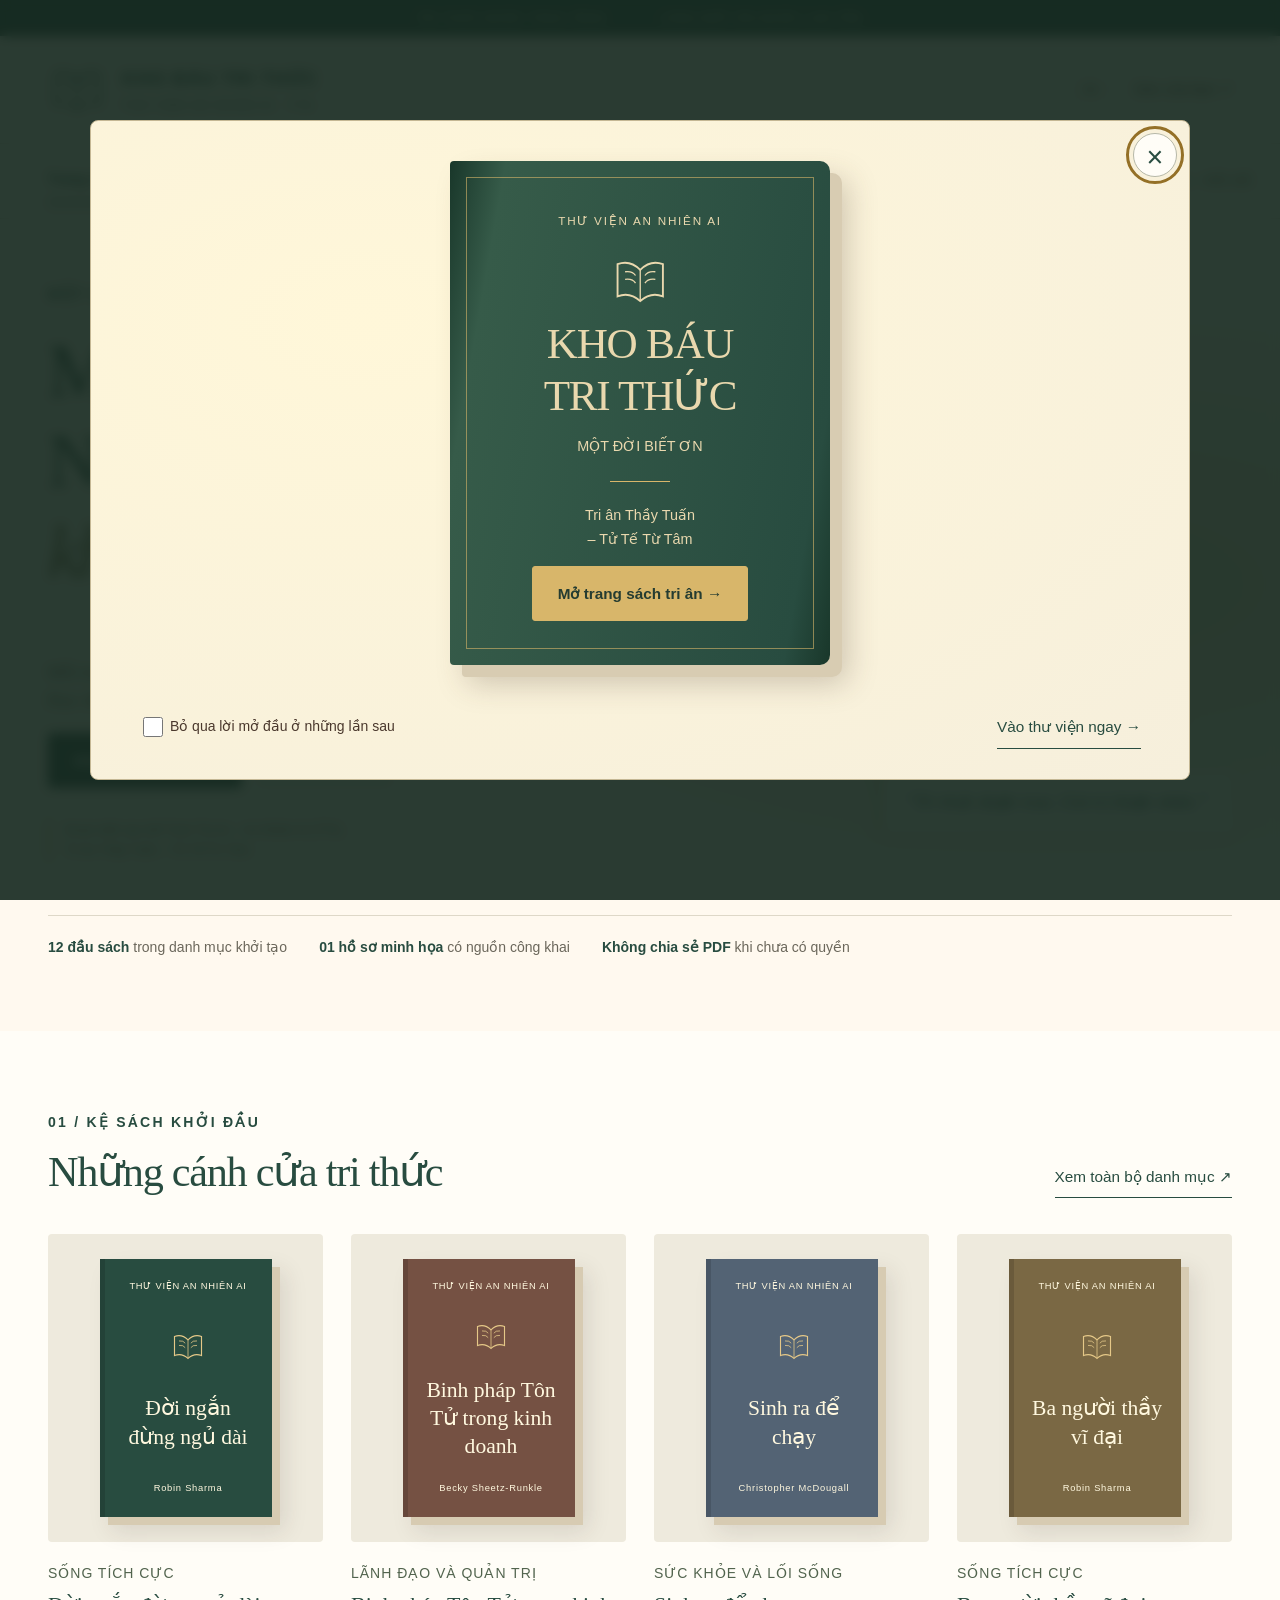
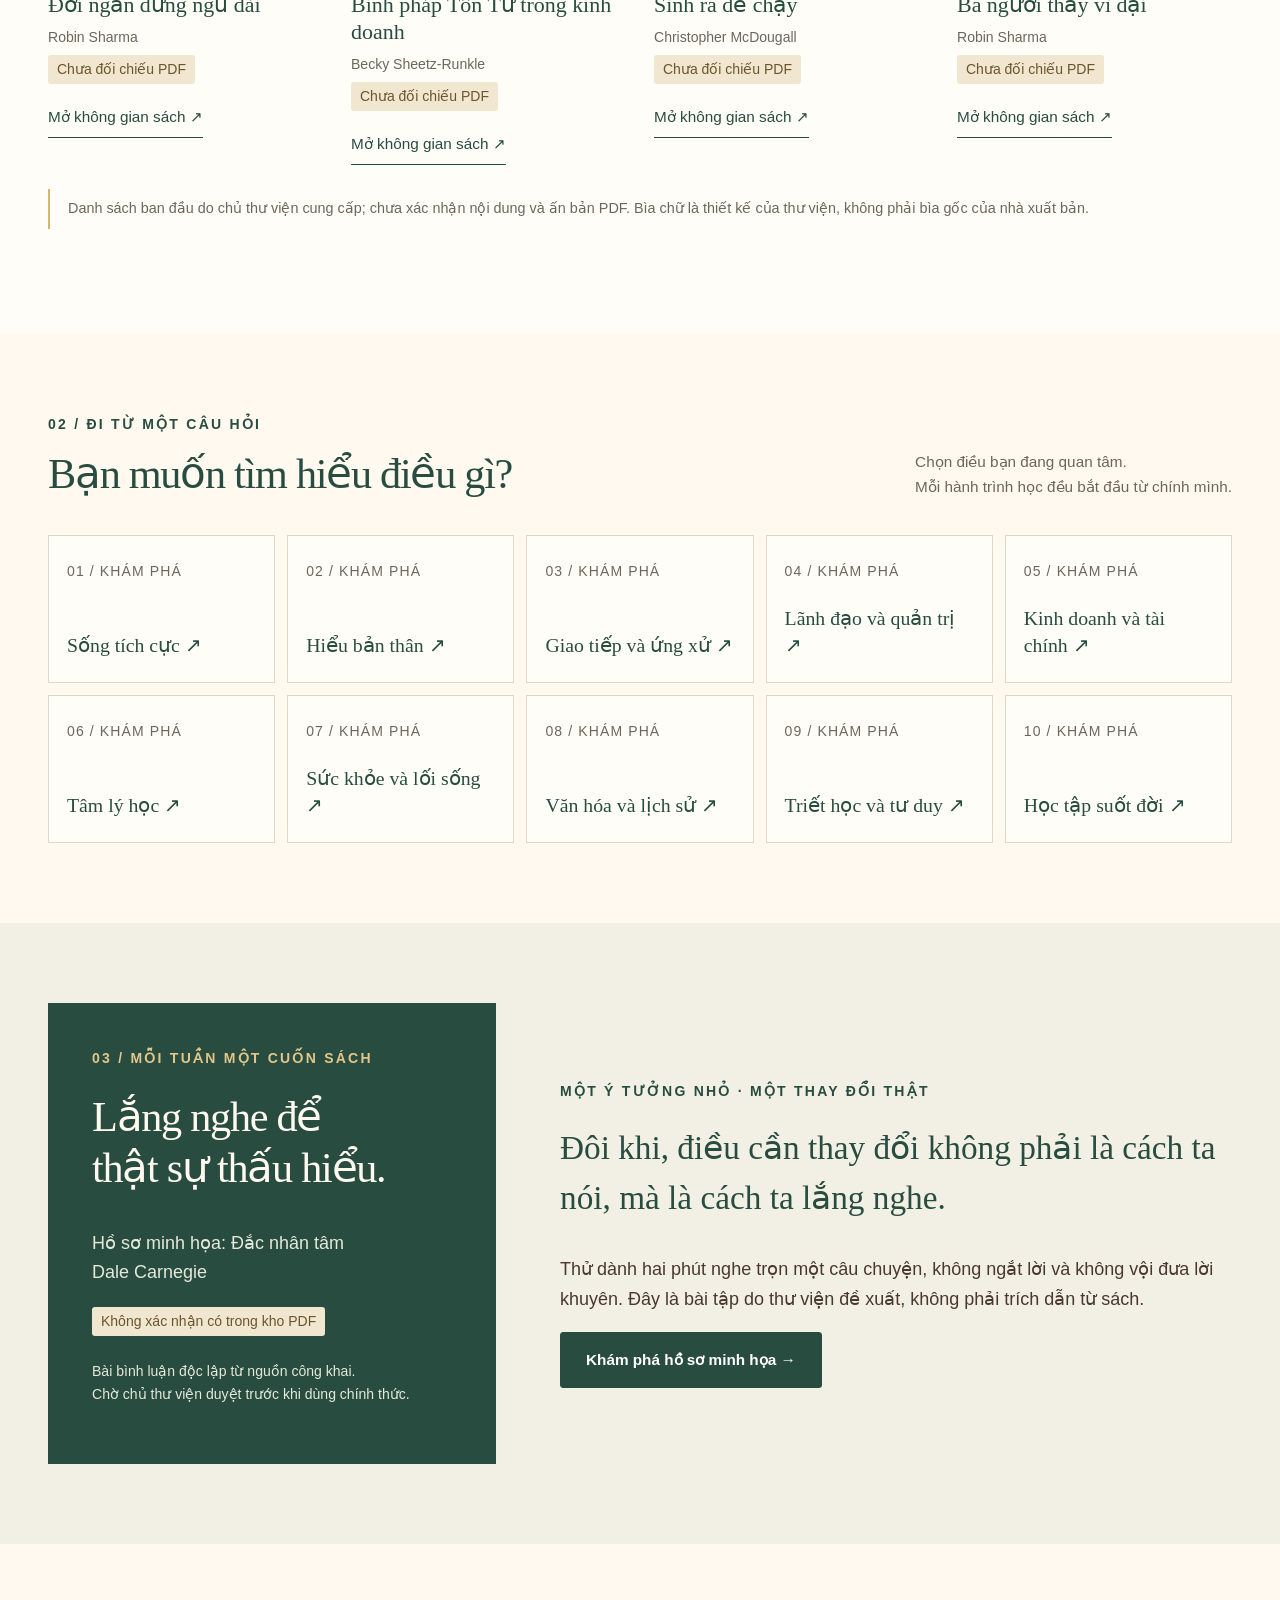
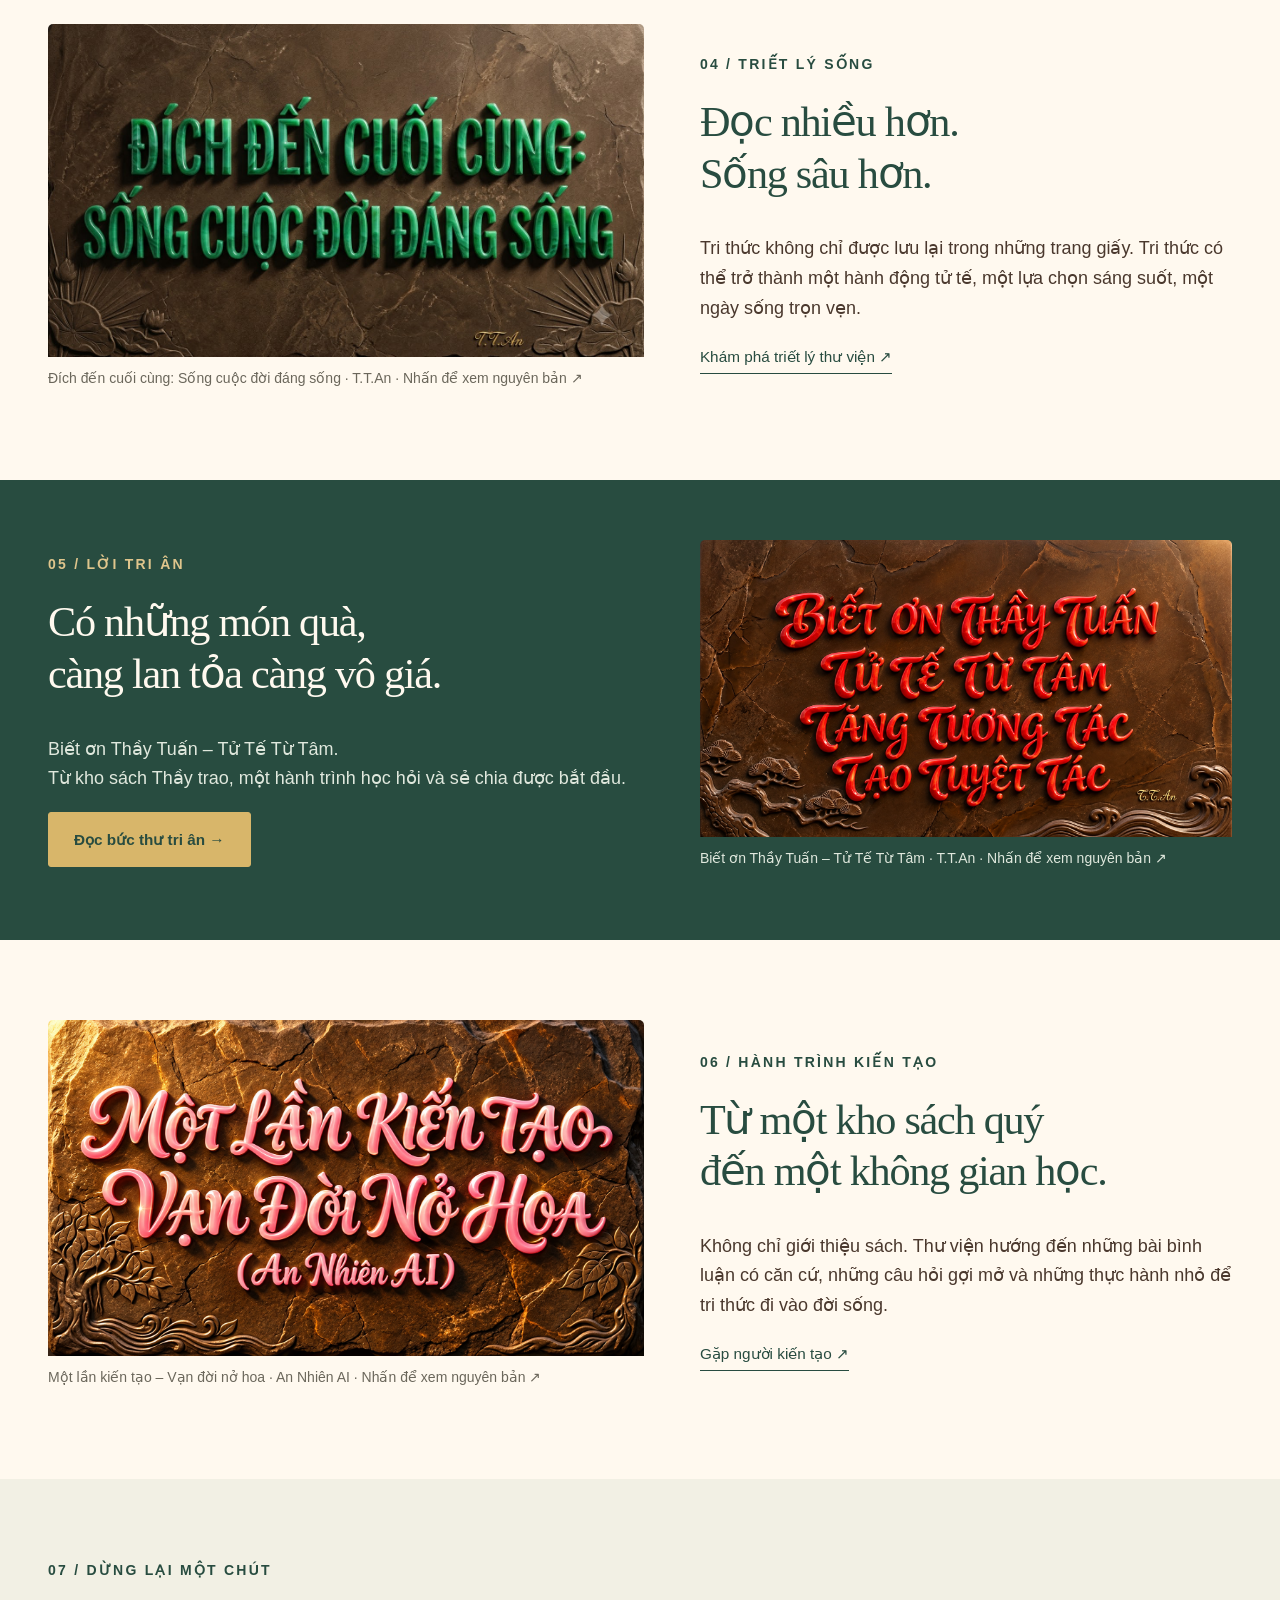
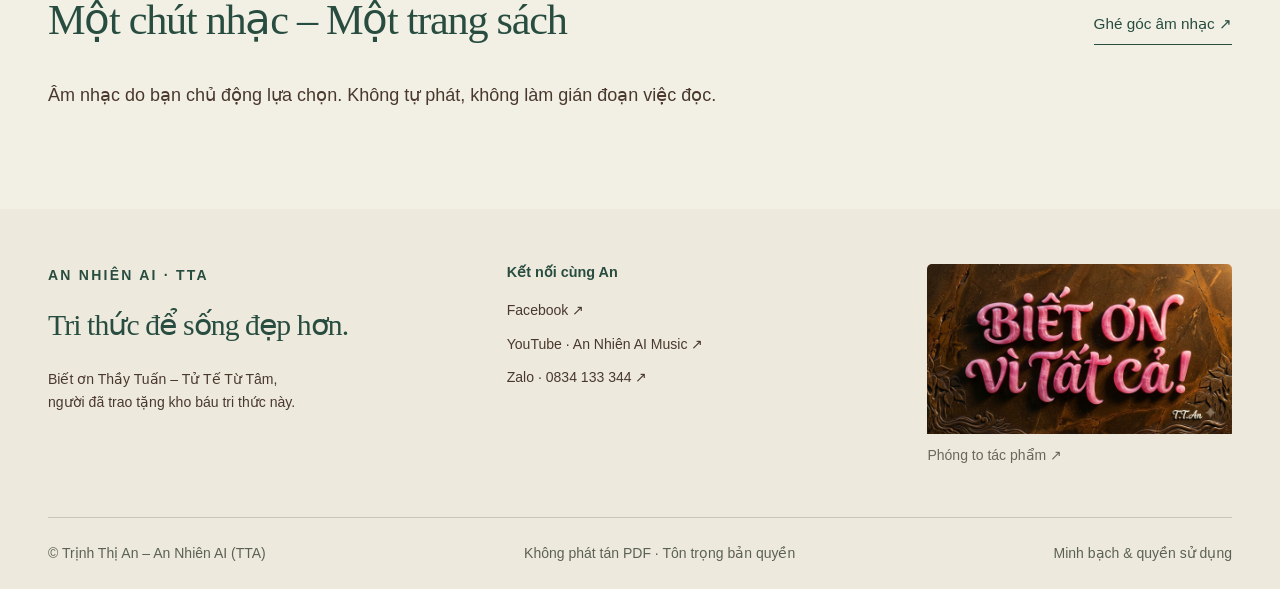
<file: index.html>
<!doctype html>
<html lang="vi"><head><meta charset="utf-8"><meta name="viewport" content="width=device-width,initial-scale=1">
<title>Kho báu tri thức – Một đời biết ơn | An Nhiên AI</title>
<meta name="description" content="Thư viện tri thức An Nhiên AI – một hành trình học hỏi, sáng tạo và tri ân Thầy Tuấn – Tử Tế Từ Tâm. Khám phá sách với nguồn rõ ràng và tinh thần học tập suốt đời.">
<meta name="theme-color" content="#284C40"><meta property="og:title" content="Kho báu tri thức – Một đời biết ơn"><meta property="og:description" content="Mỗi trang sách mở ra – Một chân trời tri thức."><meta property="og:type" content="website">
<link rel="icon" href="assets/favicon.svg" type="image/svg+xml"><link rel="stylesheet" href="assets/style.css">
<script defer src="data/catalog.js"></script><script defer src="assets/sample.js"></script><script defer src="assets/app.js"></script></head>
<body><a class="skip" href="#main">Bỏ qua điều hướng</a>
<div class="topline">TRI THỨC ĐƯỢC TRAO TẶNG <span>·</span> LÒNG BIẾT ƠN ĐƯỢC LAN TỎA</div>
<header><a class="brand" href="#home"><span class="brand-icon" aria-hidden="true"><svg class="book-emblem" viewBox="0 0 64 64" aria-hidden="true"><path d="M8 15Q21 10 32 21Q43 10 56 15V49Q43 44 32 54Q21 44 8 49Z" fill="none" stroke="currentColor" stroke-width="2"/><path d="M32 21V54M16 23Q24 22 27 27M16 31Q24 30 27 35M48 23Q40 22 37 27M48 31Q40 30 37 35" fill="none" stroke="currentColor" stroke-width="1.4"/></svg></span><span>KHO BÁU TRI THỨC<small>THƯ VIỆN AN NHIÊN AI · TTA</small></span></a><div class="header-actions"><button id="font-size" aria-pressed="false" title="Tăng cỡ chữ">A+</button><a class="member-link" href="#member">Góc của bạn ↗</a><button id="menu-toggle" aria-label="Mở hoặc đóng menu" aria-expanded="false" aria-controls="nav"><svg class="menu-emblem" viewBox="0 0 24 24" width="20" height="20" aria-hidden="true"><path d="M3 6H21M3 12H21M3 18H21" stroke="currentColor" stroke-width="1.8"/></svg> <span>Menu</span></button></div></header>
<nav id="nav" aria-label="Điều hướng chính"></nav>
<main id="main" tabindex="-1"></main>
<footer><div class="footer-inner"><div><span class="eyebrow">AN NHIÊN AI · TTA</span><h2>Tri thức để sống đẹp hơn.</h2><p>Biết ơn Thầy Tuấn – Tử Tế Từ Tâm,<br>người đã trao tặng kho báu tri thức này.</p></div><div><h3>Kết nối cùng An</h3><a href="https://www.facebook.com/trinhthi.an.5" target="_blank" rel="noopener noreferrer">Facebook ↗</a><a href="https://youtube.com/@annhienaimusictta" target="_blank" rel="noopener noreferrer">YouTube · An Nhiên AI Music ↗</a><a href="https://zalo.me/0834133344" target="_blank" rel="noopener noreferrer">Zalo · 0834 133 344 ↗</a></div><button class="art footer-art" data-image="biet-on-vi-tat-ca.jpg" data-caption="Biết ơn vì tất cả! · T.T.An"><img src="assets/images/biet-on-vi-tat-ca.jpg" loading="lazy" alt="Biết ơn vì tất cả! – tác phẩm nguyên bản, chữ ký T.T.An"><span>Phóng to tác phẩm ↗</span></button></div><div class="footer-bottom">© Trịnh Thị An – An Nhiên AI (TTA) <span>Không phát tán PDF · Tôn trọng bản quyền</span><a href="#policy">Minh bạch & quyền sử dụng</a></div></footer>
<dialog id="intro" aria-label="Cuốn sách tri ân"><button class="dialog-close" data-close="intro" aria-label="Đóng giới thiệu">×</button><div class="intro-stage"><div class="closed-book" id="closed-book"><span>THƯ VIỆN AN NHIÊN AI</span><div class="ornament"><svg class="book-emblem" viewBox="0 0 64 64" aria-hidden="true"><path d="M8 15Q21 10 32 21Q43 10 56 15V49Q43 44 32 54Q21 44 8 49Z" fill="none" stroke="currentColor" stroke-width="2"/><path d="M32 21V54M16 23Q24 22 27 27M16 31Q24 30 27 35M48 23Q40 22 37 27M48 31Q40 30 37 35" fill="none" stroke="currentColor" stroke-width="1.4"/></svg></div><h2>KHO BÁU<br>TRI THỨC</h2><p>MỘT ĐỜI BIẾT ƠN</p><div class="book-rule"></div><p>Tri ân Thầy Tuấn<br>– Tử Tế Từ Tâm</p><button class="gold-btn" id="open-letter">Mở trang sách tri ân →</button></div><div id="intro-letter" hidden><div class="intro-spread"><div class="intro-art"><img src="assets/images/hanh-trinh-kien-tao.png" alt="Một lần kiến tạo – Vạn đời nở hoa – An Nhiên AI"><p>Mỗi trang sách mở ra –<br>Một chân trời tri thức.</p><span>TRI THỨC · SÁNG TẠO · BIẾT ƠN</span></div><div class="letter-text" id="intro-letter-text"></div></div><button class="primary" id="enter-library">Bước vào kho tàng tri thức →</button></div></div><div class="intro-controls"><label><input type="checkbox" id="skip-next"> Bỏ qua lời mở đầu ở những lần sau</label><button id="skip-intro" class="text-btn">Vào thư viện ngay →</button></div></dialog>
<dialog id="lightbox" aria-label="Xem ảnh nguyên bản"><button class="dialog-close" data-close="lightbox" aria-label="Đóng ảnh">×</button><button id="image-zoom" aria-pressed="false">Xem kích thước gốc 100%</button><img id="lightbox-img" alt=""><p id="lightbox-caption"></p></dialog>
<div id="toast" role="status" aria-live="polite"></div><noscript><p>Vui lòng bật JavaScript để dùng tìm kiếm và khám phá sách. Không có mã theo dõi hoặc yêu cầu đăng nhập.</p></noscript></body></html>
</file>
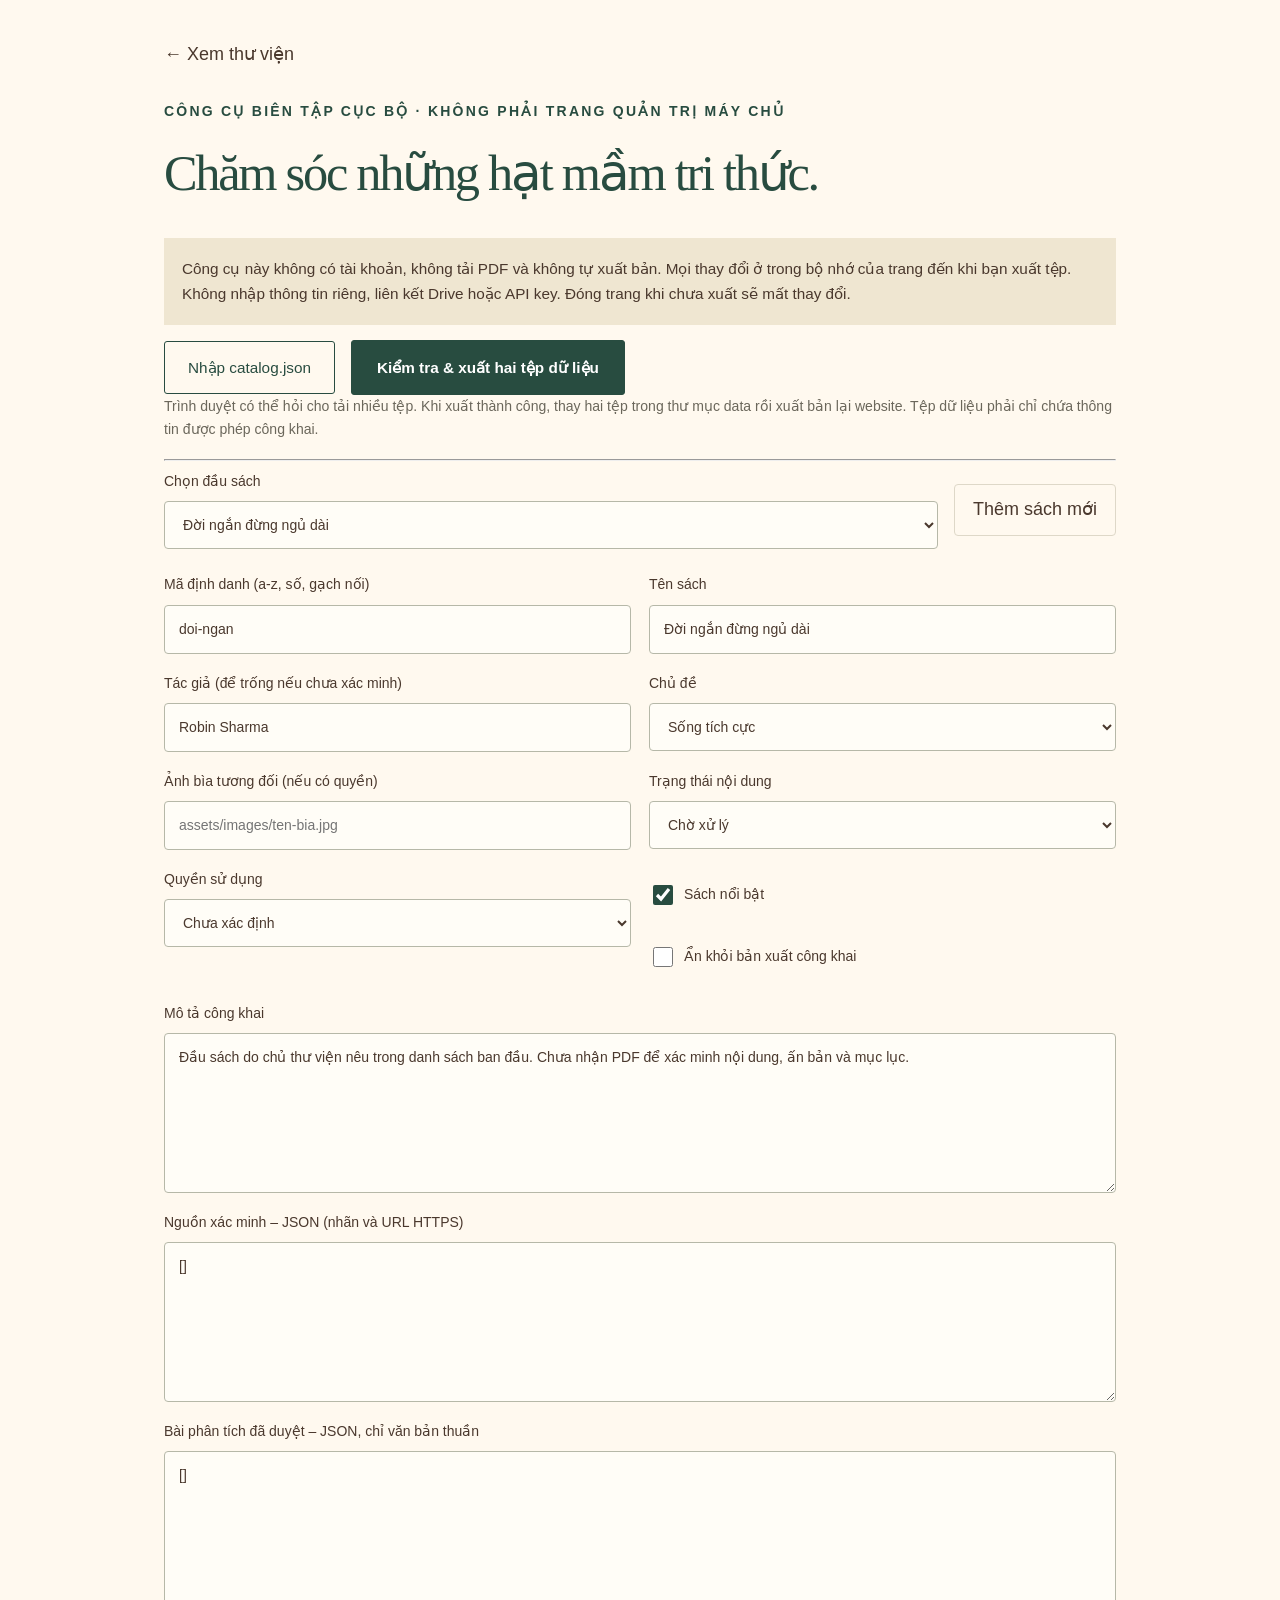
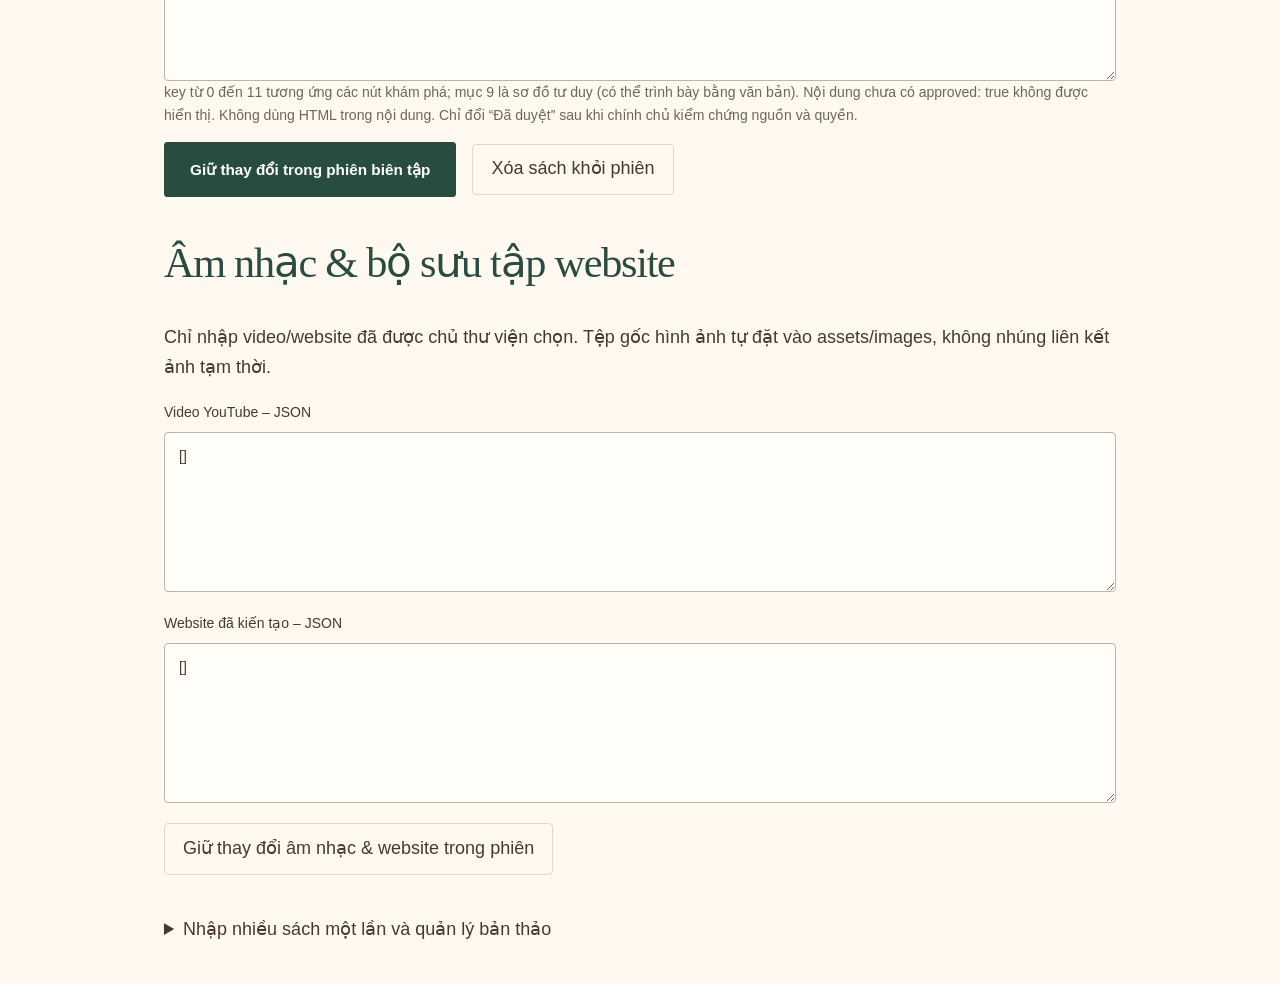
<file: tools/catalog-editor.html>
<!doctype html><html lang="vi"><head><meta charset="utf-8"><meta name="viewport" content="width=device-width,initial-scale=1"><title>Công cụ danh mục cục bộ | An Nhiên AI</title><link rel="stylesheet" href="../assets/style.css"><script defer src="../data/catalog.js"></script><script defer src="editor.js"></script></head><body><main class="admin-shell"><a href="../index.html">← Xem thư viện</a><span class="eyebrow" style="margin-top:30px">CÔNG CỤ BIÊN TẬP CỤC BỘ · KHÔNG PHẢI TRANG QUẢN TRỊ MÁY CHỦ</span><h1 style="font-size:2.8rem">Chăm sóc những hạt mầm tri thức.</h1><p class="admin-note">Công cụ này không có tài khoản, không tải PDF và không tự xuất bản. Mọi thay đổi ở trong bộ nhớ của trang đến khi bạn xuất tệp. Không nhập thông tin riêng, liên kết Drive hoặc API key. Đóng trang khi chưa xuất sẽ mất thay đổi.</p><div class="actions"><label class="secondary" style="cursor:pointer">Nhập catalog.json<input id="import" type="file" accept=".json,application/json" hidden></label><button class="primary" id="export">Kiểm tra & xuất hai tệp dữ liệu</button></div><p class="small">Trình duyệt có thể hỏi cho tải nhiều tệp. Khi xuất thành công, thay hai tệp trong thư mục data rồi xuất bản lại website. Tệp dữ liệu phải chỉ chứa thông tin được phép công khai.</p><p id="status" role="status" aria-live="polite"></p><hr><div class="actions"><label class="field" style="flex:1">Chọn đầu sách<select id="pick"></select></label><button id="new">Thêm sách mới</button></div><form id="form"><div class="editor-grid" style="margin-top:24px"><label class="field">Mã định danh (a-z, số, gạch nối)<input id="id" required pattern="[a-z0-9-]+" maxlength="80"></label><label class="field">Tên sách<input id="title" required maxlength="300"></label><label class="field">Tác giả (để trống nếu chưa xác minh)<input id="author" maxlength="200"></label><label class="field">Chủ đề<select id="topic"></select></label><label class="field">Ảnh bìa tương đối (nếu có quyền)<input id="cover" placeholder="assets/images/ten-bia.jpg"></label><label class="field">Trạng thái nội dung<select id="state"><option value="pending">Chờ xử lý</option><option value="draft">Bản thảo</option><option value="published">Đã duyệt để công khai</option></select></label><label class="field">Quyền sử dụng<select id="rights"><option value="unknown">Chưa xác định</option><option value="commentary-only">Chỉ xuất bản bình luận độc lập</option><option value="licensed">Đã có giấy phép (lưu chứng cứ riêng)</option><option value="public-domain">Đã kiểm tra thuộc phạm vi công cộng</option></select></label><div class="field"><label class="inline-label"><input id="featured" type="checkbox"> Sách nổi bật</label><label class="inline-label"><input id="hidden" type="checkbox"> Ẩn khỏi bản xuất công khai</label></div><label class="field full">Mô tả công khai<textarea id="description" maxlength="10000" required></textarea></label><label class="field full">Nguồn xác minh – JSON (nhãn và URL HTTPS)<textarea id="sources" spellcheck="false" placeholder='[{"label":"Nhà xuất bản", "url":"https://..."}]'></textarea></label><label class="field full">Bài phân tích đã duyệt – JSON, chỉ văn bản thuần<textarea id="sections" spellcheck="false" style="min-height:230px" placeholder='[{"key":0,"approved":true,"text":"Bài giới thiệu có nguồn..."}]'></textarea></label></div><p class="small">key từ 0 đến 11 tương ứng các nút khám phá; mục 9 là sơ đồ tư duy (có thể trình bày bằng văn bản). Nội dung chưa có approved: true không được hiển thị. Không dùng HTML trong nội dung. Chỉ đổi “Đã duyệt” sau khi chính chủ kiểm chứng nguồn và quyền.</p><div class="actions"><button class="primary" type="submit">Giữ thay đổi trong phiên biên tập</button><button type="button" id="remove">Xóa sách khỏi phiên</button></div></form><section style="padding:40px 0"><h2>Âm nhạc & bộ sưu tập website</h2><p>Chỉ nhập video/website đã được chủ thư viện chọn. Tệp gốc hình ảnh tự đặt vào assets/images, không nhúng liên kết ảnh tạm thời.</p><label class="field">Video YouTube – JSON<textarea id="music" spellcheck="false" placeholder='[{"title":"Tên bài", "videoId":"ID 11 ký tự"}]'></textarea></label><label class="field" style="margin-top:20px">Website đã kiến tạo – JSON<textarea id="websites" spellcheck="false" placeholder='[{"title":"Tên website","topic":"Chủ đề","description":"Mô tả","url":"https://...","image":"assets/images/anh.jpg"}]'></textarea></label><button id="save-extras" style="margin-top:20px">Giữ thay đổi âm nhạc & website trong phiên</button></section><details><summary>Nhập nhiều sách một lần và quản lý bản thảo</summary><p>Nhập một catalog.json theo schema trong docs. Công cụ đọc toàn bộ danh sách, không giới hạn 100 đầu sách. Dữ liệu phải duy nhất mã định danh. Chỉ giữ các trường công khai trong tệp xuất, không giữ ID nguồn riêng.</p><p>Để duyệt bài: chọn sách, dán bài văn bản thuần với nguồn và approved: true, xác minh quyền rồi đổi trạng thái. Để ẩn bài: chuyển về Bản thảo (chỉ nội dung phân tích bị loại khỏi dữ liệu công khai) hoặc bật Ẩn khỏi bản xuất (loại cả hồ sơ sách). Tệp JSON riêng dùng nội bộ không được tải lên repository công khai.</p><p>Quản lý thành viên cần backend; công cụ này không có danh sách người dùng hay quyền truy cập.</p></details></main></body></html>
</file>
<file: assets/style.css>
@font-face{font-family:Charm;src:url('fonts/Charm-Regular.ttf') format('truetype');font-weight:400;font-display:swap}
:root{--paper:#fff9ef;--forest:#284c40;--sage:#8baa91;--gold:#d8b66a;--ink:#4a382d;--line:#ded8c8;--muted:#6b675b;--white:#fffdf7;font-size:18px;color-scheme:light}*{box-sizing:border-box}body{margin:0;background:var(--paper);color:var(--ink);font-family:Arial,'Noto Sans',sans-serif;line-height:1.65}body.large{font-size:1.14rem}h1,h2,h3,h4,p{margin-top:0}h1,h2,h3{font-family:Georgia,'Times New Roman',serif;font-weight:400;color:var(--forest);line-height:1.22}h1{font-size:clamp(2.5rem,5.8vw,4.8rem);letter-spacing:-.045em}h2{font-size:clamp(1.9rem,3.3vw,2.8rem);letter-spacing:-.03em}h3{font-size:1.45rem}a{color:inherit;text-decoration:none}a:hover{text-decoration:underline;text-underline-offset:5px}button,input,select,textarea{font:inherit}button,a,input,select,textarea{-webkit-tap-highlight-color:transparent}button{cursor:pointer}button:disabled{cursor:not-allowed;opacity:.6}button{color:inherit}button:focus-visible,a:focus-visible,input:focus-visible,select:focus-visible,textarea:focus-visible{outline:3px solid #947027;outline-offset:4px}button,a.btn{min-height:44px}button{border:1px solid var(--line);background:transparent;border-radius:4px;padding:.55rem 1rem}button:hover{border-color:var(--forest);background:#284c4009}img{display:block;max-width:100%;height:auto}main{min-height:65vh}main:focus{outline:none}section{padding:80px 0}.wrap{width:min(1240px,calc(100% - 96px));margin:auto}.narrow{max-width:780px;margin:auto}.eyebrow{display:block;font-size:.72rem;font-weight:700;letter-spacing:.16em;text-transform:uppercase;margin-bottom:20px;color:var(--forest)}.topline{font-size:.62rem;text-align:center;background:var(--forest);color:var(--paper);letter-spacing:.12em;padding:9px 16px}.topline span{color:var(--gold);padding:0 20px}header{padding:24px 48px;display:flex;align-items:center;justify-content:space-between;gap:20px;background:var(--paper)}.brand{display:flex;align-items:center;gap:16px;font-size:1.02rem;font-weight:700;letter-spacing:.06em;color:var(--forest)}.brand-icon{font-size:2.7rem;line-height:1}.brand small{display:block;font-size:.6rem;letter-spacing:.16em;font-weight:400;margin-top:3px}.header-actions{display:flex;align-items:center;gap:20px;font-size:.78rem}.header-actions button{padding:4px 12px}#menu-toggle{display:none}nav{display:flex;gap:26px;border-top:1px solid var(--line);border-bottom:1px solid var(--line);padding:15px 48px;overflow-x:auto;font-size:.72rem;white-space:nowrap}nav a{padding:5px 0;color:#585a4e}nav a[aria-current=page]{color:var(--forest);font-weight:700;border-bottom:2px solid var(--forest)}.skip{position:fixed;left:16px;top:-100px;z-index:99;background:white;padding:12px}.skip:focus{top:10px}.primary,.btn,.gold-btn{display:inline-flex;align-items:center;justify-content:center;gap:15px;padding:14px 25px;border:1px solid var(--forest);background:var(--forest);color:white;border-radius:3px;font-size:.85rem;font-weight:600;text-decoration:none}.primary:hover,.btn:hover{background:#1b392e;color:white;text-decoration:none}.secondary{display:inline-flex;align-items:center;justify-content:center;border:1px solid var(--forest);color:var(--forest);padding:13px 23px;min-height:48px;border-radius:3px;font-size:.85rem}.gold-btn{background:var(--gold);color:#253c31;border-color:var(--gold)}.text-btn{border:none;border-bottom:1px solid var(--forest);border-radius:0;padding:8px 0;color:var(--forest);font-size:.85rem}.actions{display:flex;gap:16px;align-items:center;flex-wrap:wrap}.hero{padding:64px 0 72px;position:relative;overflow:hidden;background:radial-gradient(ellipse at 84% 45%,#e4ddbd 0,transparent 46%)}.hero-layout{display:grid;grid-template-columns:1.05fr 1fr;gap:60px;align-items:center}.hero h1 em{color:#7b6840;font-weight:400}.hero p{max-width:490px;color:var(--muted);font-size:.95rem}.hero-meta{font-size:.68rem!important;border-left:2px solid var(--gold);padding-left:15px;margin:32px 0 0}.book-scene{position:relative;perspective:1500px;min-height:465px;display:flex;align-items:center;justify-content:center}.showcase-book{position:relative;width:290px;min-height:388px;background:linear-gradient(100deg,#17362a,#34594a 10%,#284c40 85%,#193b2e);color:#ead8aa;transform:rotate(-9deg) rotateY(-15deg);box-shadow:24px 30px 35px #342f252d,7px 6px 0 #e5d9b8,12px 9px 0 #faf2dd,17px 12px 0 #b6a98d;padding:30px;text-align:center;border-radius:3px 9px 9px 3px}.showcase-book:before{content:'';position:absolute;inset:14px;border:1px solid #d8b66a88;pointer-events:none}.showcase-book h2{font-size:2.1rem;color:#ead8aa;letter-spacing:.02em;margin:20px 0}.showcase-book small{font-size:.6rem;letter-spacing:.13em}.showcase-book p{color:#ead8aa;font-size:.72rem}.showcase-book .ornament{font-size:2rem;color:var(--gold)}.book-scene .floating-label{position:absolute;bottom:12px;right:0;padding:14px 24px;background:#fffdf7e8;box-shadow:0 5px 20px #4a382d12;font-family:Georgia,serif;font-style:italic;color:var(--forest);font-size:1rem;border-left:2px solid var(--gold)}.hero-bottom{display:flex;gap:32px;border-top:1px solid var(--line);margin-top:55px;padding-top:20px;color:var(--muted);font-size:.72rem}.hero-bottom b{color:var(--forest);font-weight:600}.section-head{display:flex;align-items:end;justify-content:space-between;gap:24px;margin-bottom:36px}.section-head h2{margin:0}.section-head .eyebrow{margin-bottom:12px}.section-head p{color:var(--muted);max-width:510px;font-size:.85rem;margin-bottom:0}.soft{background:#f2f0e4}.white{background:var(--white)}.book-grid{display:grid;grid-template-columns:repeat(4,1fr);gap:28px}.book-card{min-width:0;display:flex;flex-direction:column}.cover-button{padding:25px 32px;border:0;background:#eeeadd;border-radius:4px;display:flex;align-items:center;justify-content:center;position:relative;min-height:290px;width:100%}.cover-button:hover{background:#e5e3d6}.cover-art{display:flex;width:172px;aspect-ratio:2/3;flex-direction:column;justify-content:space-between;padding:20px 18px;background:var(--cover,#284c40);border-left:5px solid #0002;box-shadow:8px 8px 0 #d7cbb2,12px 13px 22px #342b2620;color:#fff8df;text-align:center;transition:transform .3s}.cover-button:hover .cover-art{transform:translateY(-8px) rotate(-2deg)}.cover-art strong{font-family:Georgia,serif;font-size:1.2rem;line-height:1.3;font-weight:400}.cover-art small{font-size:.52rem;letter-spacing:.08em}.cover-art .flourish{font-size:2rem;line-height:1;color:#e5c888}.cover-image{max-height:250px;width:auto}.book-card .tag{font-size:.6rem;letter-spacing:.07em;text-transform:uppercase;margin-top:20px;color:#52644e}.book-card h3{font-size:1.22rem;margin:7px 0}.book-card p{font-size:.78rem;color:var(--muted);margin:0 0 6px}.status{display:inline-block;font-size:.66rem;color:#6b552c;background:#f1e7d1;padding:3px 9px;border-radius:3px;width:fit-content}.status.good{color:#284c40;background:#e0eadf}.book-card .text-btn{margin-top:12px;align-self:start}.note{font-size:.8rem;color:var(--muted);border-left:2px solid var(--gold);padding:8px 18px;margin:24px 0}.topic-grid{display:grid;grid-template-columns:repeat(5,1fr);gap:12px}.topic-card{border:1px solid var(--line);padding:24px 18px;background:var(--white);min-height:148px;display:flex;flex-direction:column;justify-content:space-between;transition:transform .25s}.topic-card:hover{transform:translateY(-4px);text-decoration:none;border-color:var(--sage)}.topic-card span{font-family:Georgia,serif;font-size:1.1rem;line-height:1.35;color:var(--forest)}.topic-card small{font-size:.65rem;letter-spacing:.08em;color:var(--muted)}.feature{display:grid;grid-template-columns:.8fr 1.2fr;gap:64px;align-items:center}.feature-panel{background:var(--forest);padding:44px;color:#fff9ef;position:relative}.feature-panel h2{color:#fff9ef}.feature-panel p{color:#e4e9db}.feature-panel .eyebrow{color:#e2c68a}.quote{font-family:Georgia,serif;font-size:clamp(1.45rem,2.6vw,2rem);line-height:1.5;color:var(--forest);margin-bottom:32px}.quote-mark{font-size:4rem;color:var(--gold);line-height:1}.art{display:block;border:none;background:none;text-align:left;padding:0;overflow:hidden;width:100%;border-radius:5px}.art img{width:100%;object-fit:contain;transition:opacity .3s}.art:hover img{opacity:.92}.art span{display:block;color:var(--muted);font-size:.7rem;padding:10px 0}.art-section{display:grid;grid-template-columns:1.12fr 1fr;align-items:center;gap:56px}.band{background:var(--forest);color:#fff9ef;padding:60px 0}.band h2{color:inherit}.band p{color:#e0e8dd}.band .eyebrow{color:#dfc58c}.band .primary{background:var(--gold);color:var(--forest);border-color:var(--gold)}.page-head{padding:55px 0 35px;border-bottom:1px solid var(--line)}.page-head h1{font-size:clamp(2.4rem,4.5vw,3.6rem);margin:12px 0 20px}.page-head p{color:var(--muted);max-width:760px}.breadcrumb{font-size:.75rem;color:var(--muted)}.filter-bar{display:grid;grid-template-columns:1.6fr 1fr 1fr;gap:16px;align-items:end;margin:30px 0}.field{display:flex;flex-direction:column;gap:8px;font-size:.75rem}.field input,.field select,.field textarea,input[type=search]{width:100%;background:var(--white);border:1px solid #b6b8a8;border-radius:4px;color:var(--ink);padding:12px 14px;min-height:48px}.field textarea{min-height:160px}.search-meta{display:flex;justify-content:space-between;gap:16px;font-size:.78rem;color:var(--muted);margin-bottom:26px}.empty{padding:40px;border:1px dashed #b9b49f;text-align:center;margin:24px 0;background:#fffdf780}.empty h3{font-size:1.4rem}.empty p{font-size:.88rem;color:var(--muted)}.empty .actions{justify-content:center}.letter-layout{display:grid;grid-template-columns:.85fr 1.15fr;gap:48px;align-items:start}.letter-text{font-family:Charm,Georgia,serif;font-size:1.35rem;line-height:1.8;color:#4a382d}.letter-text h2{font:1.65rem Charm,Georgia,serif;margin-bottom:24px}.letter-text p{margin-bottom:20px}.letter-sheet{background:#fffdf7;padding:46px;border:1px solid #e6dfc9;box-shadow:0 12px 35px #4a382d08}.sticky-aside{position:sticky;top:24px}.book-detail{display:grid;grid-template-columns:230px 1fr;gap:50px;padding:36px 0}.book-detail .cover-art{width:200px;margin:auto}.book-detail h1{font-size:clamp(2.3rem,4vw,3.4rem)}.book-detail p{max-width:760px}.explore-grid{display:grid;grid-template-columns:repeat(3,1fr);gap:12px}.explore-card{display:flex;align-items:center;gap:14px;padding:18px;text-align:left;background:var(--white);min-height:100px;color:var(--forest);font-size:.82rem}.explore-card b{font-family:Georgia,serif;color:#8a6c34;font-size:1.3rem;font-weight:400}.explore-card.active{background:var(--forest);color:white}.explore-card.active b{color:#e1c27d}.article-panel{background:var(--white);padding:40px;border:1px solid var(--line);margin:28px 0;scroll-margin-top:24px}.article-panel h2{font-size:2rem}.article-panel p,.article-panel li{max-width:760px}.article-panel li{margin-bottom:12px}.source-box{background:#f3f0e5;padding:20px;margin:24px 0;font-size:.78rem;overflow-wrap:anywhere}.source-box a{text-decoration:underline}.exercise{padding:24px;border-left:3px solid var(--sage);background:#f0f3e9;margin:24px 0}.exercise h3{font-size:1.25rem}.mindmap{display:grid;grid-template-columns:repeat(3,1fr);gap:16px;padding:20px 0}.mindmap div{border-top:3px solid var(--gold);background:#eef1e5;padding:20px;color:var(--forest)}.mindmap small{display:block;margin-top:10px}.mindmap h3{font-size:1.2rem}.chips{display:flex;gap:10px;flex-wrap:wrap;margin:22px 0}.chips button{font-size:.8rem;text-align:left}.research-input{display:flex;gap:12px}.research-input input{flex:1;min-width:0;padding:12px;border:1px solid #b6b8a8;background:var(--white);border-radius:4px}.qa-result{margin-top:24px;scroll-margin-top:24px}.two-col{display:grid;grid-template-columns:1fr 1fr;gap:36px}.info-card{border:1px solid var(--line);background:var(--white);padding:30px}.info-card h3{margin-top:0}.info-card p{font-size:.9rem}.learning-item{border-bottom:1px solid var(--line);padding:20px 0;display:flex;justify-content:space-between;gap:24px;align-items:center}.learning-item h3{font-size:1.2rem;margin-bottom:8px}.learning-item a{text-decoration:underline}.small{font-size:.78rem;color:var(--muted)}.music-box{background:var(--forest);color:#fff9ef;padding:40px;display:flex;gap:30px;align-items:center}.music-box h2{color:inherit}.music-box .eyebrow{color:#e0c68e}.music-disc{flex:0 0 130px;width:130px;height:130px;border-radius:50%;border:20px solid #142f24;box-shadow:inset 0 0 0 18px #3c5d4b;background:var(--gold);display:grid;place-items:center;font-size:1.7rem;color:var(--forest)}iframe{width:100%;aspect-ratio:16/9;border:none}progress{accent-color:var(--forest);width:100%;height:15px}.contact-list{display:grid;gap:10px}.contact-list a{padding:15px 20px;border:1px solid var(--line);background:var(--white);display:flex;justify-content:space-between;gap:20px}.contact-list a:hover{border-color:var(--forest);text-decoration:none}footer{background:#edeadd;padding:55px 48px 0}.footer-inner{display:grid;grid-template-columns:1.1fr 1fr .8fr;gap:40px;max-width:1240px;margin:auto}.footer-inner h2{font-size:1.65rem}.footer-inner h3{font:600 .8rem Arial,sans-serif}.footer-inner p,.footer-inner a{font-size:.78rem}.footer-inner a{display:block;padding:5px 0}.footer-art{align-self:start}.footer-art span{font-size:.62rem}.footer-bottom{border-top:1px solid #c9c8b8;display:flex;justify-content:space-between;gap:24px;padding:24px 0;font-size:.65rem;margin-top:40px;color:#5b6154;max-width:1240px;margin-left:auto;margin-right:auto}dialog{color:var(--ink);border:1px solid #c4b794;border-radius:8px;padding:0;background:var(--paper);max-width:calc(100% - 40px);max-height:94dvh}dialog::backdrop{background:#15281fe8;backdrop-filter:blur(6px)}.dialog-close{position:absolute;top:12px;right:12px;background:var(--white);color:var(--forest);width:44px;height:44px;padding:0;font-size:1.6rem;z-index:3;border:1px solid #b6b8a8;border-radius:50%}#intro{width:1100px;background:radial-gradient(ellipse at 25% 30%,#fff7d9,#f6efdc);overflow:auto}.intro-stage{padding:40px 48px 18px;perspective:1800px}.closed-book{position:relative;max-width:380px;min-height:500px;margin:0 auto;background:linear-gradient(100deg,#19372a,#365b49 12%,#284c40 90%,#19372a);padding:44px 38px;text-align:center;color:#e9d8ae;box-shadow:12px 12px 0 #d8ccb2,17px 18px 30px #4a382d40;border-radius:4px 10px 10px 4px;transform-origin:left center;transition:transform .85s,opacity .6s}.closed-book:before{content:'';position:absolute;inset:16px;border:1px solid #d8b66a99;pointer-events:none}.closed-book>span{font-size:.65rem;letter-spacing:.15em}.closed-book h2{color:#e9d8ae;font-size:2.4rem;margin-bottom:12px}.closed-book p{font-size:.8rem}.closed-book .ornament{font-size:2.8rem}.book-rule{width:60px;height:1px;background:var(--gold);margin:22px auto}.closed-book.opening{transform:rotateY(-100deg);opacity:0}#intro-letter>.primary{display:flex;margin:24px auto 0}.intro-spread{display:grid;grid-template-columns:.8fr 1.2fr;box-shadow:0 10px 40px #4a382d1a;background:var(--white)}.intro-art{padding:38px 25px;background:linear-gradient(90deg,#ebe3c9,#fcf5e1);border-right:1px solid #d8cbaa;display:flex;flex-direction:column;justify-content:center;text-align:center}.intro-art img{width:100%;border:4px solid #d5bd88;margin-bottom:40px}.intro-art p{font:italic 1.6rem/1.5 Georgia,serif;color:var(--forest)}.intro-art span{font-size:.62rem;letter-spacing:.1em}.intro-spread .letter-text{padding:30px;font-size:1.03rem;line-height:1.7}.intro-spread .letter-text h2{font-size:1.2rem}.intro-spread .letter-text p{margin-bottom:12px}.intro-controls{display:flex;justify-content:space-between;align-items:center;gap:24px;padding:22px 48px 30px;font-size:.75rem}input[type=checkbox]{accent-color:var(--forest);width:20px;height:20px;vertical-align:middle}#lightbox{width:1200px;padding:64px 24px 18px;background:#f9f3e6}#lightbox img{width:auto;max-height:75dvh;object-fit:contain;margin:auto}#lightbox p{text-align:center;font-size:.8rem;margin:16px 0 0}#toast{position:fixed;bottom:24px;left:50%;transform:translateX(-50%);max-width:calc(100% - 32px);background:var(--forest);color:white;padding:14px 25px;border-radius:5px;box-shadow:0 5px 30px #0002;z-index:20;display:none;font-size:.85rem}.reveal{animation:appear .6s both}@keyframes appear{from{opacity:0;transform:translateY(14px)}to{opacity:1;transform:translateY(0)}}.stack{display:grid;gap:20px}.steps{counter-reset:steps;list-style:none;padding:0}.steps li{counter-increment:steps;position:relative;padding:20px 20px 20px 70px;border-bottom:1px solid var(--line)}.steps li:before{content:counter(steps,decimal-leading-zero);position:absolute;left:8px;color:#927444;font:1.5rem Georgia,serif}.tagline{color:#6b675b;font-size:.8rem}.admin-shell{max-width:1000px;margin:40px auto;padding:0 24px}.editor-grid{display:grid;grid-template-columns:1fr 1fr;gap:18px}.editor-grid .full{grid-column:1/-1}.admin-note{background:#efe6d1;padding:18px;font-size:.85rem}.readonly{background:#efeee5}.inline-label{display:flex;align-items:center;gap:8px}.error{color:#873a26}.website-grid{display:grid;grid-template-columns:repeat(3,1fr);gap:24px}.website-card{padding:24px;border:1px solid var(--line)}.website-card img{aspect-ratio:16/9;object-fit:contain;margin-bottom:18px}
@media(min-width:1450px){header,nav{padding-left:max(48px,calc((100vw - 1240px)/2));padding-right:max(48px,calc((100vw - 1240px)/2))}}
@media(max-width:1100px){.wrap{width:calc(100% - 64px)}header{padding:20px 32px}nav{padding:12px 32px;gap:20px}.hero-layout{gap:20px}.book-grid{gap:18px}.cover-button{padding:20px 12px;min-height:250px}.cover-art{width:155px}.topic-grid{grid-template-columns:repeat(3,1fr)}.feature{gap:32px}.art-section{gap:32px}.footer-inner{grid-template-columns:1fr 1fr}.footer-art{max-width:350px}.explore-grid{grid-template-columns:repeat(2,1fr)}}
@media(max-width:760px){:root{font-size:17px}.wrap{width:calc(100% - 40px)}.topline{font-size:.53rem;letter-spacing:.04em}.topline span{padding:0 6px}header{padding:15px 20px;gap:10px}.brand{font-size:.78rem;gap:8px;letter-spacing:.025em}.brand small{font-size:.49rem;letter-spacing:.06em}.brand-icon{font-size:2rem}.header-actions{gap:8px}.member-link{display:none}#menu-toggle{display:block}#menu-toggle span{display:none}#font-size{padding:4px 7px}nav{display:none;white-space:normal;overflow:visible;padding:8px 20px 18px}nav.open{display:grid;grid-template-columns:1fr 1fr;gap:0 20px}nav a{padding:12px 0;font-size:.85rem}.hero{padding:40px 0}.hero-layout{grid-template-columns:1fr;gap:12px}.hero h1{font-size:3rem}.hero p{font-size:1rem}.hero-meta{margin-top:25px}.book-scene{min-height:380px}.showcase-book{width:235px;min-height:322px;padding:26px}.showcase-book h2{font-size:1.7rem;margin:15px 0}.book-scene .floating-label{bottom:0;font-size:.9rem;right:0}.hero-bottom{margin-top:35px;gap:12px;flex-wrap:wrap}.hero-bottom span{flex:1 1 140px}section{padding:48px 0}.section-head{display:block;margin-bottom:25px}.section-head>a{margin-top:16px}.section-head p{margin-top:16px}.book-grid{grid-template-columns:1fr 1fr;gap:28px 15px}.cover-button{min-height:230px;padding:22px 12px}.cover-art{width:135px;padding:16px 10px}.cover-art strong{font-size:1.05rem}.book-card h3{font-size:1.15rem}.book-card .tag{font-size:.6rem}.book-card p{font-size:.8rem}.topic-grid{grid-template-columns:1fr 1fr}.topic-card{padding:20px 15px;min-height:135px}.feature,.art-section,.letter-layout,.two-col{grid-template-columns:1fr;gap:30px}.feature-panel{padding:30px}.art-section.reverse>div{order:0}.art-section.reverse>.art{order:1}.filter-bar{grid-template-columns:1fr 1fr}.filter-bar .field:first-child{grid-column:1/-1}.page-head{padding:36px 0 25px}.page-head h1{font-size:2.5rem}.letter-sheet{padding:25px}.sticky-aside{position:static}.book-detail{grid-template-columns:1fr;gap:25px}.book-detail>.cover-art{width:155px}.book-detail h1{font-size:2.5rem}.explore-grid{gap:10px}.explore-card{padding:14px 12px;font-size:.8rem;gap:10px}.article-panel{padding:24px 18px}.article-panel h2{font-size:1.7rem}.research-input{flex-direction:column}.mindmap{grid-template-columns:1fr}.music-box{flex-direction:column;align-items:flex-start;padding:28px}.music-disc{flex-basis:110px;width:110px;height:110px}.contact-list a{font-size:.9rem;flex-wrap:wrap}.footer-inner{grid-template-columns:1fr;gap:28px}footer{padding:40px 20px 0}.footer-bottom{flex-direction:column;gap:10px}.footer-art{max-width:380px}dialog{max-width:calc(100% - 20px);max-height:94dvh}#intro{width:100%}.intro-stage{padding:50px 18px 15px}.closed-book{max-width:300px;min-height:430px;padding:35px 25px}.closed-book h2{font-size:2rem}.closed-book p{font-size:.75rem}.closed-book .gold-btn{padding:12px 14px;font-size:.8rem}.intro-controls{padding:18px;flex-direction:column;gap:8px;align-items:flex-start}.intro-spread{grid-template-columns:1fr}.intro-art{padding:20px;border:0}.intro-art img{max-width:300px;margin:0 auto 15px}.intro-art p{font-size:1.2rem;margin-bottom:10px}.intro-spread .letter-text{padding:24px;font-size:1.12rem}.intro-spread .letter-text h2{font-size:1.4rem}.learning-item{align-items:flex-start;flex-direction:column;gap:10px}.editor-grid,.website-grid{grid-template-columns:1fr}.editor-grid .full{grid-column:auto}.source-box{padding:14px}.search-meta{flex-wrap:wrap}}
@media(max-width:360px){.book-grid{grid-template-columns:1fr}.explore-grid{grid-template-columns:1fr}.hero h1{font-size:2.7rem}.brand-icon{display:none}}
@media(prefers-reduced-motion:reduce){*,*:before,*:after{animation:none!important;transition:none!important;scroll-behavior:auto!important}.closed-book.opening{transform:none}}

.book-emblem{width:1em;height:1em;display:inline-block;vertical-align:middle}.brand-icon .book-emblem{width:1.2em;height:1.2em}.ornament .book-emblem{width:1.2em;height:1.2em}

/* Readable functional labels; artwork lettering remains unmodified. */
nav{font-size:14px;gap:20px}.eyebrow,.hero-meta,.hero-bottom,.book-card .tag,.status,.topic-card small,.art span,.breadcrumb,.footer-bottom,.footer-art span,.intro-controls,.field,.search-meta{font-size:max(14px,.72rem)}
.band .art span{color:#e0e8dd}.menu-emblem{vertical-align:middle}
@media(max-width:760px){nav{font-size:15px}.hero h1{margin-bottom:28px}.cover-art small{font-size:10px}.topline{font-size:10px}}

nav a{display:inline-flex;align-items:center;min-height:44px}label[role=button]:focus-visible{outline:3px solid #947027;outline-offset:4px}
.book-scene{min-height:520px;padding-bottom:80px}.book-scene .floating-label{bottom:0}
#image-zoom{position:absolute;top:12px;left:24px;background:var(--white);font-size:14px}#lightbox.zoomed img{max-width:none;max-height:none;width:auto;height:auto}
@media(max-width:1000px){#menu-toggle{display:block}#menu-toggle span{display:none}nav{display:none;white-space:normal;overflow:visible;padding:8px 32px 18px}nav.open{display:grid;grid-template-columns:1fr 1fr;gap:0 24px}nav a{padding:12px 0;font-size:15px}.member-link{display:none}}
@media(min-width:761px) and (max-width:1000px){.showcase-book{width:240px;min-height:340px;padding:26px}.showcase-book h2{font-size:1.7rem}.book-scene{min-height:480px}.book-scene .floating-label{font-size:.9rem;padding:12px 16px}}
@media(max-width:760px){nav{padding:8px 20px 18px}.book-scene{min-height:440px;padding-bottom:70px}.book-scene .floating-label{bottom:0}#image-zoom{left:16px}}
</file>
